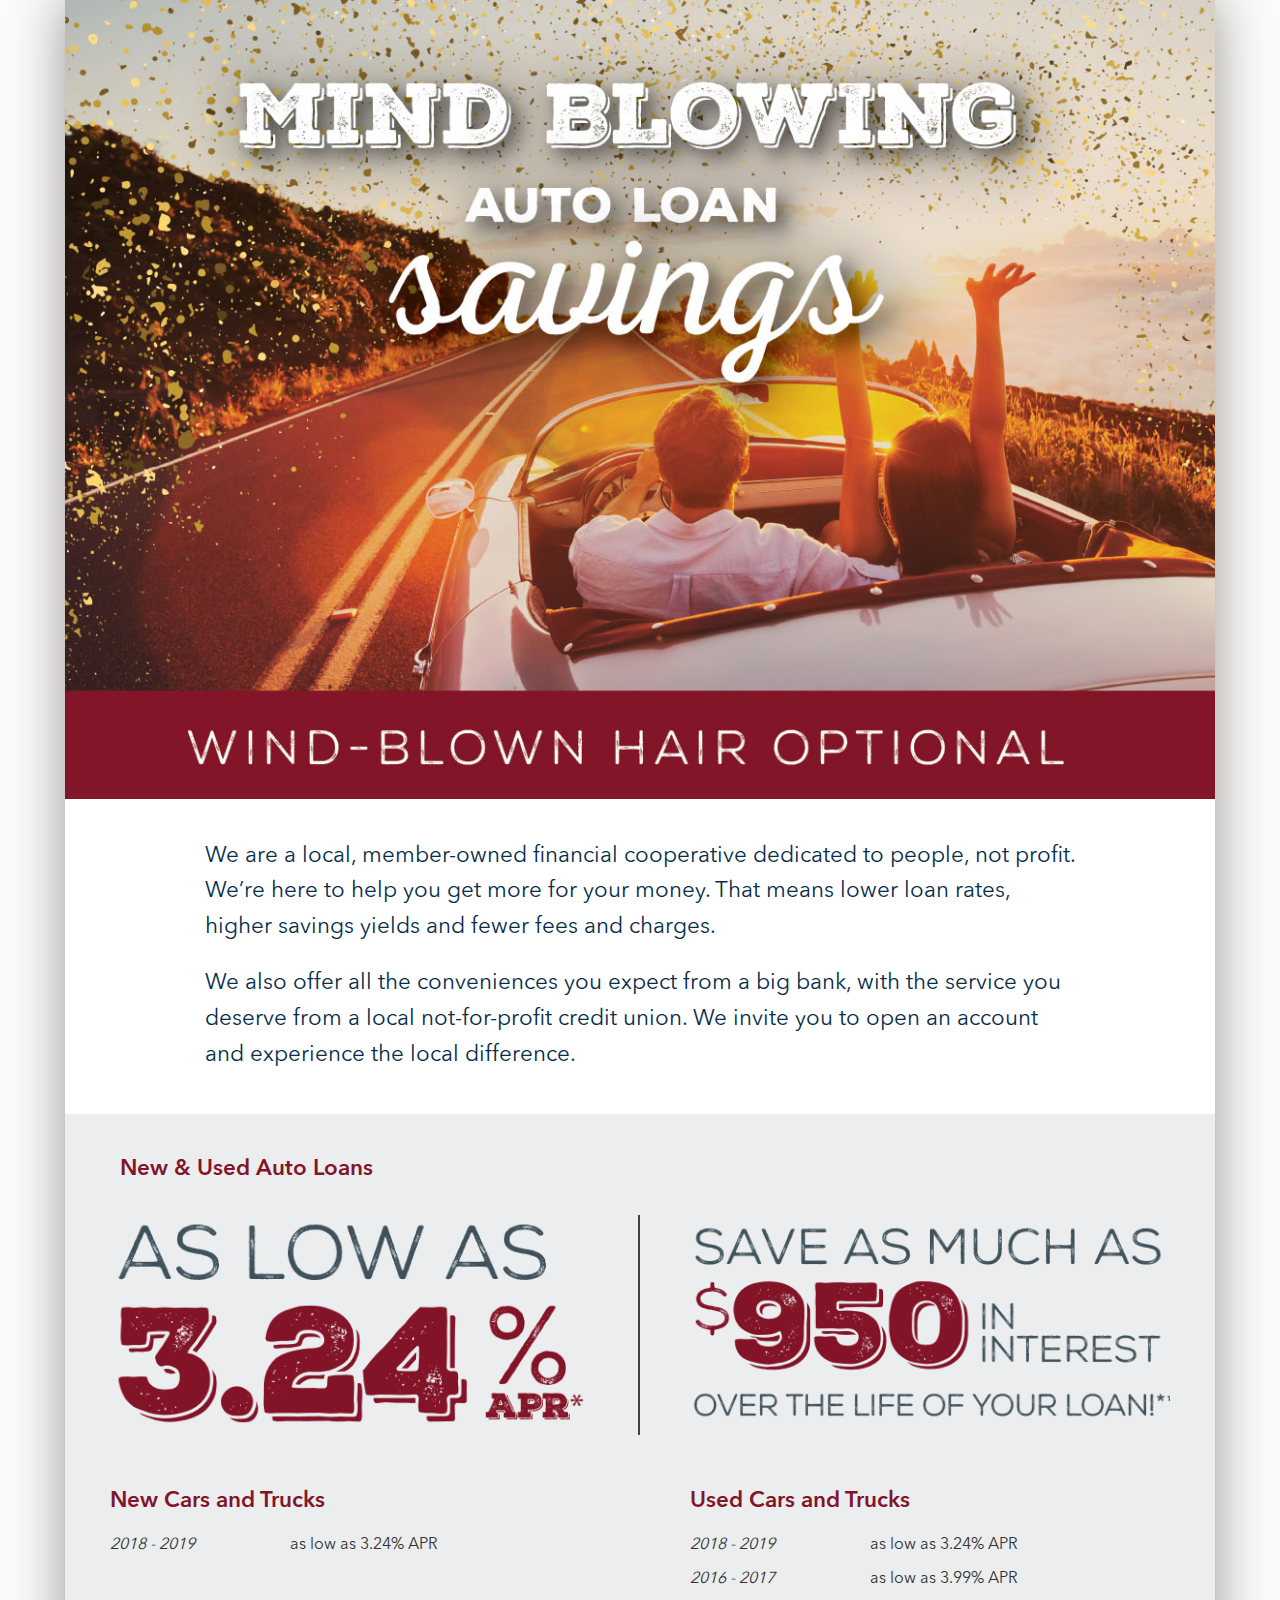
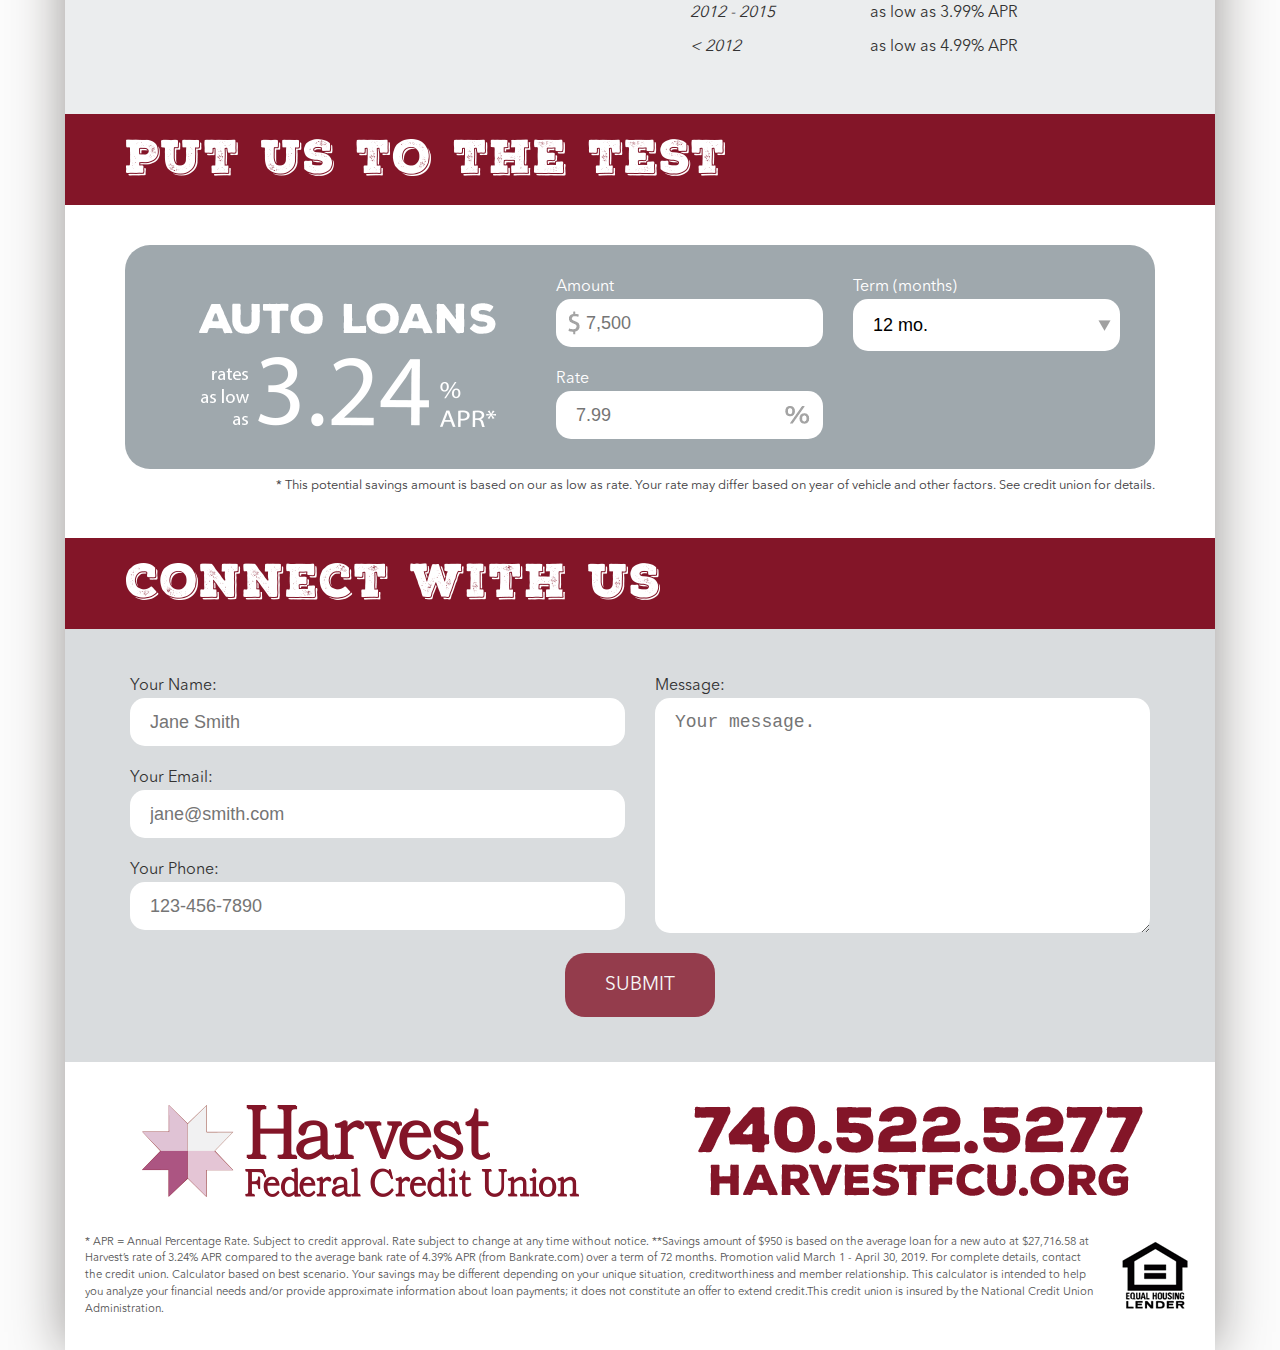
<file: index.html>
<!DOCTYPE html>
<html lang="en">
<head>
	<title>Harvest More Savings | Harvest Federal Credit Union</title>
	<meta charset="utf-8">
	<link rel="stylesheet" href="css/main.css">
	<script src="js/respond.js"></script>
	<meta name="viewport" content="width=device-width, initial-scale=1">
	<!-- Global site tag (gtag.js) - Google Analytics -->
	<script async src="https://www.googletagmanager.com/gtag/js?id=UA-97218717-3"></script>
	<script>
	window.dataLayer = window.dataLayer || [];
	function gtag(){dataLayer.push(arguments);}
	gtag('js', new Date());
	gtag('config', 'UA-97218717-3');
	</script>
</head>
<body>
<div class="wrap">
	<div class="bg-container group">
	
	<header>
		<a href="/"><img src="img/header.jpg" alt="These Moments Matter"></a>
	</header>

	<div class="calculator-container">
		
		<div class="intro">
			<p>We are a local, member-owned financial cooperative dedicated to people, not profit. We’re here to help you get more for your money. That means lower loan rates, higher savings yields and fewer fees and charges.</p>
			<p>We also offer all the conveniences you expect from a big bank, with the service you deserve from a local not-for-profit credit union. We invite you to open an account and experience the local difference.</p>
		</div>


		<div class="rate-info">
			<h3>New &amp; Used Auto Loans</h3>
			<div class="half line left">
				<img src="img/rate-info-left.png" alt="As low as 3.24% APR">
			</div>
			<div class="half right">
				<img src="img/rate-info-right.png" alt="As low as 3.24% APR">
			</div>
			<div class="group">
				<div class="half left">
					<h3>New Cars and Trucks</h3>
					<table cellspacing="0" cellpadding="0">
						<tr><td class="col1">2018 - 2019</td><td class="col2">as low as 3.24% APR</td></tr>
					</table>
				</div>
				<div class="half right">
					<h3>Used Cars and Trucks</h3>
					<table cellspacing="0" cellpadding="0">
						<tr><td class="col1">2018 - 2019</td><td class="col2">as low as 3.24% APR</td></tr>
						<tr><td class="col1">2016 - 2017</td><td class="col2">as low as 3.99% APR</td></tr>
						<tr><td class="col1">2012 - 2015</td><td class="col2">as low as 3.99% APR</td></tr>
						<tr><td class="col1">&lt; 2012</td><td class="col2">as low as 4.99% APR</td></tr>
					</table>
				</div>
			</div>
		</div>


		<div class="bg-maroon pad title"><img src="img/title-test.png" alt="Put us to the test!"></div>
			
		<div class="group columns">

			<div class="calculators" id="calculator">

				<div class="loan-auto calculator bg-spruce-light">
					<div class="third first"> 
						<img src="img/rate-auto.png" alt="Auto loan rate as low as 3.24% APR">
					</div>
					<div class="third">
						<p><label for="amount1">Amount</label><input type="text" id="amount1" placeholder="7,500" class="amount" /></p>
						<p><label for="rate1">Rate</label><input type="text" id="rate1" placeholder="7.99" class="rate percent" /></p>
						<input type="hidden" class="rate_compare" value="3.24" />
					</div>
					<div class="third">
						<p><label for="term1">Term (months)</label>
							<select id="term1" class="term">
								<option value="12m">12 mo.</option>
								<option value="24m">24 mo.</option>
								<option value="36m">36 mo.</option>
								<option value="48m">48 mo.</option>
								<option value="60m">60 mo.</option>
								<option value="72m">72 mo.</option>
								<option value="84m">84 mo.</option>
							</select>
						</p>
						<p class="result auto"></p>
					</div>
					<div class="group"></div>
				</div>
				<div class="quiet text-right under-calculator">
					* This potential savings amount is based on our as low as rate. Your rate may differ based on year of vehicle and other factors. See credit union for details.
				</div>

				<!--
				<div class="home calculator bg-grey-medium">
					<div class="third first">
						<img src="img/rate-home.png" alt="Home equity rates as low as 3.99% APR">
					</div>
					<div class="third">
						<p><label for="amount3">Amount</label><input type="text" id="amount3" placeholder="15,000" class="amount" /></p>
						<p><label for="rate3">Rate</label><input type="text" id="rate3" placeholder="6.99" class="rate percent" /></p>
						<input type="hidden" class="term" value="60m" />
						<input type="hidden" class="rate_compare" value="3.99" />
					</div>
					<div class="third result home"></div>
					<div class="group"></div>
				</div>
				<div class="loan-personal calculator bg-grey-dark">
					<div class="third first">
						<img src="img/rate-personal.png" alt="Personal loan rate as low as 9.49% APR">
					</div>
					<div class="third">
						<p><label for="amount2">Amount</label><input type="text" id="amount2" placeholder="7,500" class="amount" /></p>
						<p><label for="rate2">Rate</label><input type="text" id="rate2" placeholder="13.99" class="rate percent" /></p>
						<input type="hidden" class="rate_compare" value="9.9" />
					</div>
					<div class="third">
						<p><label for="term2">Term (months)</label>
							<select id="term2" class="term">
								<option value="12m">12 mo.</option>
								<option value="24m">24 mo.</option>
								<option value="36m">36 mo.</option>
								<option value="48m">48 mo.</option>
								<option value="60m">60 mo.</option>
							</select>
						</p>
						<p class="result personal"></p>
					</div>
					<div class="group"></div>
				</div>
				-->

			</div>

		</div>				
	
		<!--
		<div class="promotion" style="padding: 10px 0 30px;">
			<div>
				<a href="https://harvestfcu.org/"><img src="img/promo-home-equity.jpg" alt="Click here to learn more about our home equity promotion."></a>
			</div>
			<div>
				<a href="https://harvestfcu.org/"><img src="img/promo-auto-refi.jpg" alt="Click here to learn more about auto refinancing promotion."></a>
			</div>
		</div>
		-->
		
		<div class="bg-maroon pad title"><img src="img/title-connect.png" alt="Connect with us!"></div>

		<div class="bg-spruce-lighter contact">
			<div class="wrap content">
			<form id="contact" name="contact">
				<strong><div class="error text-red"></div></strong>
				<div class="group">
					<div class="half">
						<p>Your Name:
							<input type="text" name="name" placeholder="Jane Smith" /></p>
						<p>Your Email:
							<input type="text" name="email" placeholder="jane@smith.com" /></p>
						<p>Your Phone:
							<input type="text" name="phone" placeholder="123-456-7890" /></p>
					</div>
					<div class="half">
						<p>Message:
							<textarea name="message" placeholder="Your message."></textarea></p>
					</div>
				</div>
				<p class="text-center"><input type="submit" name="submit" value="Submit" class="btn" /></p>
			</form>
			</div>
		</div>

		<div class="footer-logo">
			<div class="half">
				<a href="http://harvestfcu.org/"><img src="img/footer-logo.png" /></a>
			</div>
			<div class="half">
				<a href="tel:7405225277"><img src="img/footer-phone.png" alt="" /></a><br><a href="http://harvestfcu.org/"><img src="img/footer-website.png" /></a>
			</div>
		</div>

		<footer class="wrap fineprint">
			<img src="img/logo-housing.png" alt="Equal Housing Opportunity Logo">
			* APR = Annual Percentage Rate. Subject to credit approval. Rate subject to change at any time without notice. **Savings amount of $950 is based on the average loan for a new auto at $27,716.58 at Harvest’s rate of 3.24% APR compared to the average bank rate of 4.39% APR (from Bankrate.com) over a term of 72 months. Promotion valid March 1 - April 30, 2019. For complete details, contact the credit union. Calculator based on best scenario. Your savings may be different depending on your unique situation, creditworthiness and member relationship. This calculator is intended to help you analyze your financial needs and/or provide approximate information about loan payments; it does not constitute an offer to extend credit.This credit union is insured by the National Credit Union Administration.

		</footer>

	</div>

</div>

<script src="//ajax.googleapis.com/ajax/libs/jquery/1.11.0/jquery.min.js"></script>
<script src="js/main.js?v=3"></script>
</body>
</html>
</file>
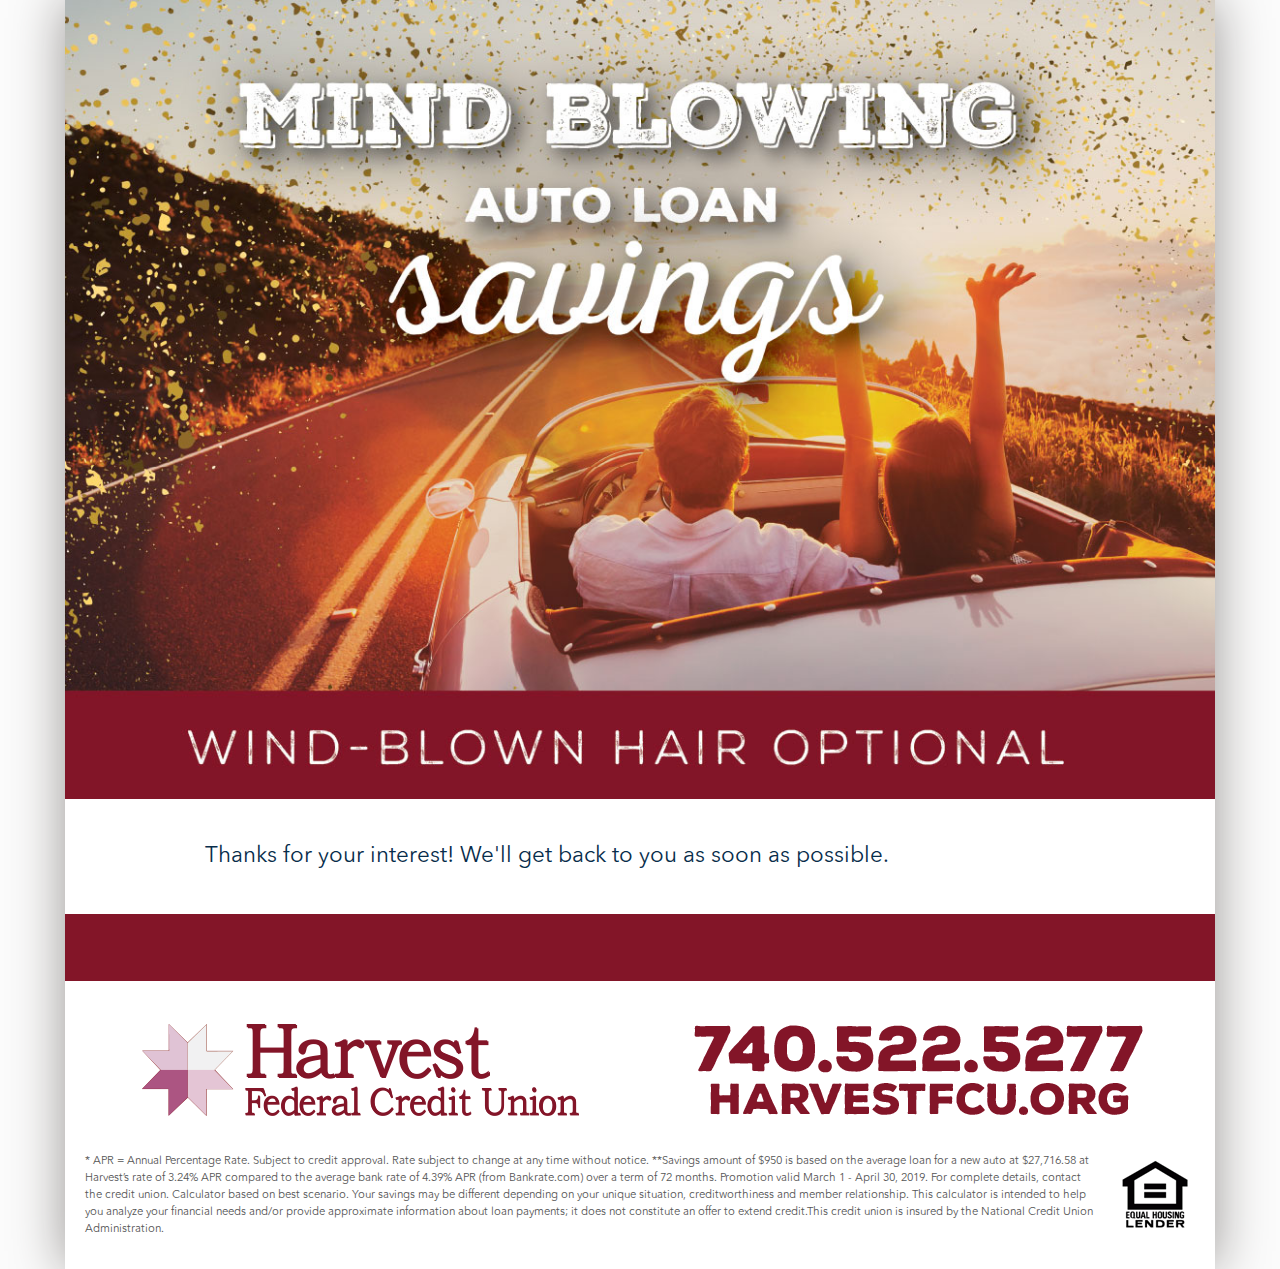
<file: thanks.html>
<!DOCTYPE html>
<html lang="en">
<head>
	<title>Harvest The Savings | Harvest Federal Credit Union</title>
	<meta charset="utf-8">
	<link rel="stylesheet" href="css/main.css">
	<script src="js/respond.js"></script>
	<meta name="viewport" content="width=device-width, initial-scale=1">
	<!-- Global site tag (gtag.js) - Google Analytics -->
	<script async src="https://www.googletagmanager.com/gtag/js?id=UA-97218717-3"></script>
	<script>
	window.dataLayer = window.dataLayer || [];
	function gtag(){dataLayer.push(arguments);}
	gtag('js', new Date());
	gtag('config', 'UA-97218717-3');
	</script>
</head>
<body>
<div class="wrap">
	<div class="bg-container group">
	
	<header>
		<a href="/"><img src="img/header.jpg" alt="These Moments Matter"></a>
	</header>

	<div class="calculator-container">
		
		<div class="intro">
			<p>Thanks for your interest! We'll get back to you as soon as possible.</p>
		</div>
				
		<div class="bg-maroon pad title">&nbsp;</div>

		<div class="footer-logo">
			<div class="half">
				<a href="http://harvestfcu.org/"><img src="img/footer-logo.png" /></a>
			</div>
			<div class="half">
				<a href="tel:7405225277"><img src="img/footer-phone.png" alt="" /></a><br><a href="http://harvestfcu.org/"><img src="img/footer-website.png" /></a>
			</div>
		</div>


		<footer class="wrap fineprint">
			<img src="img/logo-housing.png" alt="Equal Housing Opportunity Logo">
			* APR = Annual Percentage Rate. Subject to credit approval. Rate subject to change at any time without notice. **Savings amount of $950 is based on the average loan for a new auto at $27,716.58 at Harvest’s rate of 3.24% APR compared to the average bank rate of 4.39% APR (from Bankrate.com) over a term of 72 months. Promotion valid March 1 - April 30, 2019. For complete details, contact the credit union. Calculator based on best scenario. Your savings may be different depending on your unique situation, creditworthiness and member relationship. This calculator is intended to help you analyze your financial needs and/or provide approximate information about loan payments; it does not constitute an offer to extend credit.This credit union is insured by the National Credit Union Administration.
		</footer>

	</div>

</div>

<script src="//ajax.googleapis.com/ajax/libs/jquery/1.11.0/jquery.min.js"></script>
<script src="js/main.js"></script>
</body>
</html>
</file>
<file: css/main.css>
@import url(http://fonts.googleapis.com/css?family=Open+Sans:400italic,700italic,400,400,700);html,body,div,span,applet,object,iframe,h1,h2,h3,h4,h5,h6,p,blockquote,pre,a,abbr,acronym,address,big,cite,code,del,dfn,em,font,img,ins,kbd,q,s,samp,small,strike,strong,sub,sup,tt,var,dl,dt,dd,ol,ul,li,fieldset,form,label,legend,table,caption,tbody,tfoot,thead,tr,th,td{margin:0;padding:0;border:0;outline:0;font-weight:inherit;font-style:inherit;font-size:100%;font-family:inherit;vertical-align:baseline}:focus{outline:0}body{line-height:1;color:black;background:white}ol,ul{list-style:none}table{border-collapse:separate;border-spacing:0}caption,th,td{text-align:left;font-weight:normal}blockquote:before,blockquote:after,q:before,q:after{content:""}blockquote,q{quotes:"" ""}*,:before,:after{box-sizing:border-box}img,video,iframe{max-width:100%}@font-face{font-family:'Avenir';src:url("fonts/avenir.eot?#iefix") format("embedded-opentype"),url("fonts/avenir.otf") format("opentype"),url("fonts/avenir.woff") format("woff"),url("fonts/avenir.ttf") format("truetype"),url("fonts/avenir.svg#avenir") format("svg");font-weight:normal;font-style:normal}@font-face{font-family:'Avenir Italic';src:url("fonts/avenir-it.eot?#iefix") format("embedded-opentype"),url("fonts/avenir-it.otf") format("opentype"),url("fonts/avenir-it.woff") format("woff"),url("fonts/avenir-it.ttf") format("truetype"),url("fonts/avenir-It.svg#avenir-it") format("svg");font-weight:normal;font-style:normal}@font-face{font-family:'Avenir Demi Italic';src:url("fonts/avenir-demi-it.eot?#iefix") format("embedded-opentype"),url("fonts/avenir-demi-it.otf") format("opentype"),url("fonts/avenir-demi-it.woff") format("woff"),url("fonts/avenir-demi-it.ttf") format("truetype"),url("fonts/avenir-demi-it.svg#avenir-demi-it") format("svg");font-weight:normal;font-style:normal}@font-face{font-family:'Avenir Demi';src:url("fonts/avenir-demi.eot?#iefix") format("embedded-opentype"),url("fonts/avenir-demi.otf") format("opentype"),url("fonts/avenir-demi.woff") format("woff"),url("fonts/avenir-demi.ttf") format("truetype"),url("fonts/avenir-demi.svg#avenir-demi") format("svg");font-weight:normal;font-style:normal}.clearfix,.group{zoom:1}.clearfix:before,.clearfix:after,.group:before,.group:after{content:"";display:table}.clearfix,.clearfix:before,.clearfix:after,.group,.group:before,.group:after{clear:both}body{font-family:"Avenir", sans-serif;font-weight:normal;font-size:85%;line-height:1.5em;color:#333}@media only screen and (min-width: 1024px){body{font-size:100%}}a{color:#570e1b;text-decoration:none}a:hover{color:#831528}a.no-dots{border-bottom:0}h1,h2,h3,h4,h5,h6,p{margin:0;padding:10px 0}h1{font-size:2.4em}h2{font-size:2em;line-height:1.1em}h3{font-size:1.8em;line-height:1.2em}h3.caps{text-transform:uppercase;padding-top:50px}h4{font-size:1.6em;line-height:1.3em}strong{font-family:"Avenir Demi", sans-serif;font-weight:normal}input[type=text],select,textarea{display:block;width:100%;padding:14px 20px;border:0;font-size:18px;line-height:20px;border-radius:15px;-webkit-appearance:none;background:white}input[type=text].amount,select.amount,textarea.amount{background:#fff url("[data-uri]") left center no-repeat;padding:14px 0 14px 30px}input[type=text].percent,select.percent,textarea.percent{background:#fff url("[data-uri]") right center no-repeat}select{background:#fff url([data-uri]) right center no-repeat;padding:16px 20px;width:100%}textarea{height:235px}@media only screen and (min-width: 768px){.sixty,.fifty,.fourty,.half,.third,.quarter,.three-quarter,.third,.eighty,.twenty,.two-third{float:left}.sixty{width:58%;margin-right:4%}.fourty{width:38%}.quarter{width:23%;margin:0 1% 0 0}.three-quarter{width:73%;margin:0 1.5%}.third{width:33.3%;padding:0 15px}.fifty{width:50%;padding:0 15px}.eighty{width:80%;padding:0 15px}.twenty{width:20%;padding:0 15px}.two-third{width:66%;padding:0 15px}.half{width:50%;padding:0 15px}}.text-center{text-align:center}body{background:#fbfbfb}.bg-container{background:white;box-shadow:0 0 50px #989593}header{text-align:center}header img{display:block;margin:0 auto}.wrap{max-width:1150px;margin:0 auto;position:relative;zoom:1}.wrap:before,.wrap:after{content:"";display:table}.wrap,.wrap:before,.wrap:after{clear:both}.bg-navy{background:#082d4b}.bg-purple{background:#4162ac}.bg-teal{background:#27bdc0}.bg-red{background:#d42027}.bg-lime{background:#a8c538}.bg-forest{background:rgba(0,104,66,0.1)}.bg-black{background:#231f20}.bg-seafoam{background:#2bbfcc}.bg-blue{background:#016ea6}.bg-black{background:#231f20}.bg-orange{background:#f47d20}.bg-tan{background:#d6d5d4}.bg-maroon{background:#831528}.bg-grey-light{background:#999999}.bg-grey-medium{background:#828282}.bg-grey-dark{background:#606160}.bg-spruce{background:#3f525c}.bg-spruce-light{background:rgba(63,82,92,0.5)}.bg-spruce-lighter{background:rgba(63,82,92,0.2)}.text-navy{color:#082d4b}.text-purple{color:#4162ac}.text-teal{color:#27bdc0}.text-red{color:#d42027}.text-lime{color:#a8c538}.text-forest{color:#006842}.text-black{color:#231f20}.text-seafoam{color:#2bbfcc}.text-blue{color:#016ea6}.text-black{color:#231f20}.text-grey-light{color:#939598}.text-grey-dark{color:#414042}.text-orange{color:#f47d20}.text-maroon{color:#831528}.text-right{text-align:right}.rate-info{background:rgba(63,82,92,0.1);padding:20px}.rate-info h3{font-size:1.4em;line-height:1.4em;color:#831528;font-family:"Avenir Demi", sans-serif}.rate-info .half{margin:10px 0}@media only screen and (min-width: 768px){.rate-info{padding:30px 40px}.rate-info .half{margin:20px 0}.rate-info .half.left{padding:0 50px 0 5px}.rate-info .half.right{padding:0 5px 0 50px}.rate-info .half h3{padding-left:0}.rate-info .half.line{border-right:2px solid #414042}.rate-info h3{padding-left:15px}}.rate-info table{width:100%}.rate-info table td{padding:5px 10px 5px 0}.rate-info table td.col1{font-style:italic;max-width:30%}.pad{padding:20px}.pad.title{padding:20px 30px}@media only screen and (min-width: 768px){.pad.title{padding:23px 60px 20px}}.intro{zoom:1;padding:20px;color:#082d4b;font-size:1.4em;line-height:1.6em}.intro:before,.intro:after{content:"";display:table}.intro,.intro:before,.intro:after{clear:both}@media only screen and (min-width: 768px){.intro{padding:10px 50px}}@media only screen and (min-width: 1024px){.intro{padding:20px 100px}}@media only screen and (min-width: 1150px){.intro{padding:30px 140px}}.intro .btn{width:100%;white-space:nowrap;text-align:center;padding:10px 0}@media only screen and (min-width: 1024px){.intro .btn{width:300px}}@media only screen and (min-width: 768px){.intro .btn{padding:20px 0}}@media only screen and (min-width: 500px){.savings-thermometer{float:right;margin:0 0 10px 10px}}@media only screen and (min-width: 768px){.savings-thermometer{margin:0 0 15px 15px}}@media only screen and (min-width: 860px){.savings-thermometer{margin:0 0 25px 25px}}.columns{padding:0}@media only screen and (min-width: 768px){.columns{padding:10px 20px}}.quiet{color:#414042;font-size:.8em}.quiet.under-calculator{padding:20px;text-align:center}@media only screen and (min-width: 768px){.quiet.under-calculator{margin-top:-15px;padding:0;text-align:right}}@media only screen and (min-width: 1024px){.calculators{padding:20px}}@media only screen and (min-width: 1150px){.calculators{padding:30px 40px}}.calculators .calculator{padding:20px;color:white;position:relative}.calculators .calculator .third.first{text-align:center}@media only screen and (min-width: 768px){.calculators .calculator{margin:0 0 20px;border-radius:25px;padding:20px}.calculators .calculator .third{width:30%}.calculators .calculator .third.first{width:40%}.calculators .calculator .third.first img{margin-top:20px}}@media only screen and (min-width: 768px){.calculators .calculator.credit,.calculators .calculator.loan-auto,.calculators .calculator.loan-personal{position:relative;padding:20px}}.calculators .calculator .rate-display{zoom:1;padding-bottom:20px}.calculators .calculator .rate-display:before,.calculators .calculator .rate-display:after{content:"";display:table}.calculators .calculator .rate-display,.calculators .calculator .rate-display:before,.calculators .calculator .rate-display:after{clear:both}.calculators .calculator .rate-display .start{display:block;text-align:center;font-size:1.2em;padding:0 0 10px 0}.calculators .calculator .rate-display h2,.calculators .calculator .rate-display .end{float:left;font-family:"Avenir Demi", sans-serif}.calculators .calculator .rate-display h2{width:60%;font-size:60px;line-height:1.2em;padding:0 10px 0 0;text-align:right}@media only screen and (min-width: 768px){.calculators .calculator .rate-display h2{width:78%}}.calculators .calculator .rate-display .end{width:30%;font-size:17px;line-height:1.2em}.calculators .calculator .rate-display .end span{font-size:30px}@media only screen and (min-width: 768px){.calculators .calculator .rate-display .end{width:22%}}.calculators .calculator .result{font-family:"Avenir Demi", sans-serif;font-weight:normal;font-size:1.8em;line-height:1.2em;text-align:center;padding:15px 0 0}.calculators .calculator .result strong{display:block}@media only screen and (min-width: 768px){.calculators .calculator.home .result{padding-top:115px}}@media only screen and (min-width: 1100px){.ad{padding:30px 40px}}.ad img{display:block}.contact{padding:20px}@media only screen and (min-width: 768px){.contact{padding:30px}}@media only screen and (min-width: 960px){.contact{padding:35px 50px}}.error{font-family:"Avenir Demi", sans-serif;font-weight:normal;padding:10px 15px;background:#d42027;color:white;border-radius:8px;display:none}.footer-bar{background:#082d4b;color:white;padding:20px;text-align:center;text-transform:uppercase;font-size:1.5em;line-height:1.5em;font-weight:300}.footer-bar strong{font-size:2.2em;line-height:1.7em}.footer-logo{text-align:center;padding:40px 20px 20px}.btn{font-family:"Avenir", sans-serif;font-weight:normal;display:inline-block;padding:10px 15px;background:#831528;color:white;text-transform:uppercase;font-size:1.2em;transition:400ms opacity ease-in-out;opacity:.8;border:0;cursor:pointer;border-radius:20px}@media only screen and (min-width: 768px){.btn{padding:20px 40px}}.btn:hover{opacity:1;color:white}.fineprint{padding:20px;font-size:.7em;line-height:1.5em;color:#555}.fineprint img{float:right;margin:0 0 15px 15px}
</file>
